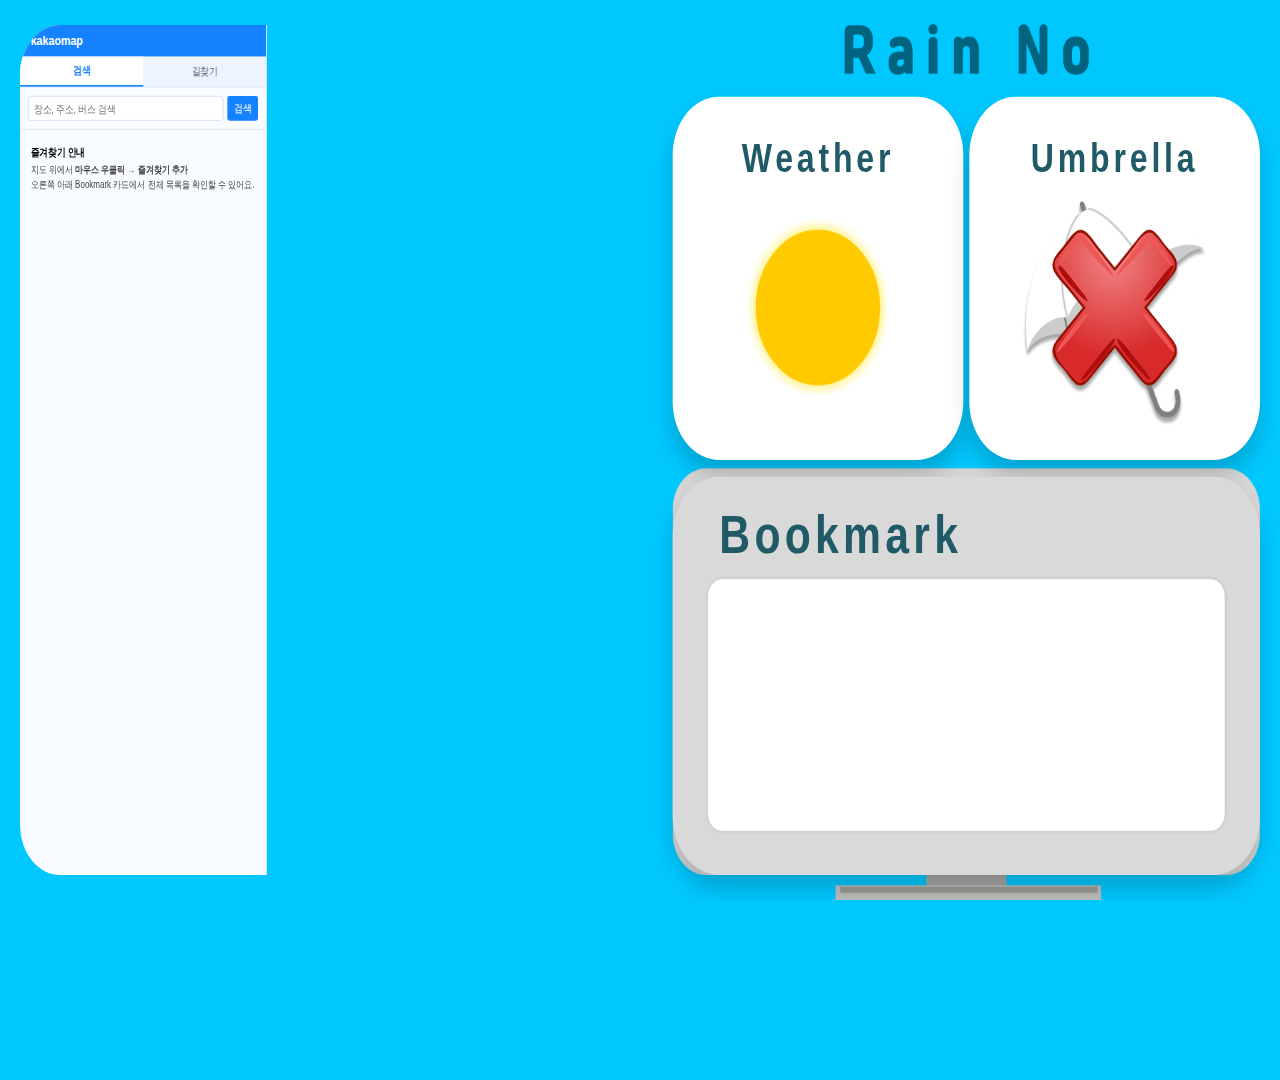
<file: 새 폴더/weather-app/index.html>
<!DOCTYPE html>
<html lang="ko">
  <head>
    <meta charset="UTF-8" />
    <meta name="viewport" content="width=device-width, initial-scale=1.0" />
    <title>Rain No - Weather App</title>
    <link rel="stylesheet" href="style.css" />
  </head>

  <body>
    <!-- 1920x1080 캔버스(화면에 꽉 차게 scale) -->
    <div class="page-canvas">
      <img src="background/1-1.png" alt="background" class="page-bg" />

      <div class="app">
        <!-- ===== MAP CARD ===== -->
        <section class="map-card">
          <!-- 왼쪽 패널 -->
          <div class="map-side-panel">
            <div class="side-top-bar">
              <span class="side-logo">kakaomap</span>
            </div>

            <div class="side-tab-row">
              <button class="side-tab active" data-tab="search" type="button">
                검색
              </button>
              <button class="side-tab" data-tab="route" type="button">
                길찾기
              </button>
            </div>

            <!-- 검색 탭 -->
            <div class="side-pane" id="pane-search">
              <div class="side-search">
                <input
                  id="search-input"
                  type="text"
                  placeholder="장소, 주소, 버스 검색"
                />
                <button id="search-btn" type="button">검색</button>
              </div>

              <div class="side-info">
                <h4>즐겨찾기 안내</h4>
                <p>
                  지도 위에서 <b>마우스 우클릭</b> → <b>즐겨찾기 추가</b><br />
                  오른쪽 아래 Bookmark 카드에서 전체 목록을 확인할 수 있어요.
                </p>
              </div>
            </div>

            <!-- 길찾기 탭 -->
            <div class="side-pane hidden" id="pane-route">
              <div class="route-form">
                <label class="route-label">
                  <span>출발</span>
                  <div class="route-input-wrap">
                    <input
                      id="route-from"
                      type="text"
                      placeholder="출발지 주소 또는 장소"
                    />
                    <button class="route-pick" data-target="from" type="button">
                      지도에서
                    </button>
                  </div>
                </label>

                <label class="route-label">
                  <span>도착</span>
                  <div class="route-input-wrap">
                    <input
                      id="route-to"
                      type="text"
                      placeholder="도착지 주소 또는 장소"
                    />
                    <button class="route-pick" data-target="to" type="button">
                      지도에서
                    </button>
                  </div>
                </label>

                <div class="route-mode">
                  <label>
                    <input type="radio" name="route-mode" value="car" checked />
                    자동차
                  </label>
                  <label>
                    <input type="radio" name="route-mode" value="walk" /> 도보
                  </label>
                </div>

                <div class="route-actions">
                  <button id="route-btn" type="button">길찾기</button>
                  <button id="route-reset-btn" type="button">초기화</button>
                </div>

                <div id="route-info"></div>
              </div>

              <div class="side-info small">
                <h4>길찾기 안내</h4>
                <p>
                  지금 버전은 직선 연결 + 거리/시간만 표시합니다.<br />
                  (나중에 실제 경로 API로 교체 가능)
                </p>
              </div>
            </div>
          </div>

          <!-- 지도 -->
          <div id="map"></div>

          <!-- 우클릭 메뉴 -->
          <div id="map-context-menu">
            <button id="btn-add-favorite" type="button">⭐ 즐겨찾기 추가</button>
          </div>
        </section>

        <!-- ===== WEATHER CARD ===== -->
        <section class="ui-card weather-card">
          <div class="ui-title">Weather</div>
          <div class="ui-center">
            <img
              id="weather-main-icon"
              class="ui-icon"
              src="weather icon/0.png"
              alt="weather"
            />
          </div>
          <!-- 텍스트(Seoul/체감 등) 없음 -->
        </section>

        <!-- ===== UMBRELLA CARD ===== -->
        <section class="ui-card umbrella-card">
          <div class="ui-title">Umbrella</div>
          <div class="ui-center">
            <img
              id="umbrella-main-icon"
              class="ui-icon"
              src="umbrella icon/0.png"
              alt="umbrella"
            />
          </div>
        </section>

        <!-- ===== BOOKMARK CARD ===== -->
        <section class="bookmark-card">
          <div class="bookmark-title">Bookmark</div>

          <div class="bookmark-inner">
            <ul id="favorite-list"></ul>
          </div>
        </section>
      </div>
    </div>

    <!-- 카카오맵 SDK (services, geometry 필요) -->
    <script src="https://dapi.kakao.com/v2/maps/sdk.js?appkey=e020f7f78c7769cff1638159ba42ed29&libraries=services,geometry"></script>

    <script src="app.js"></script>
  </body>
</html>
</file>
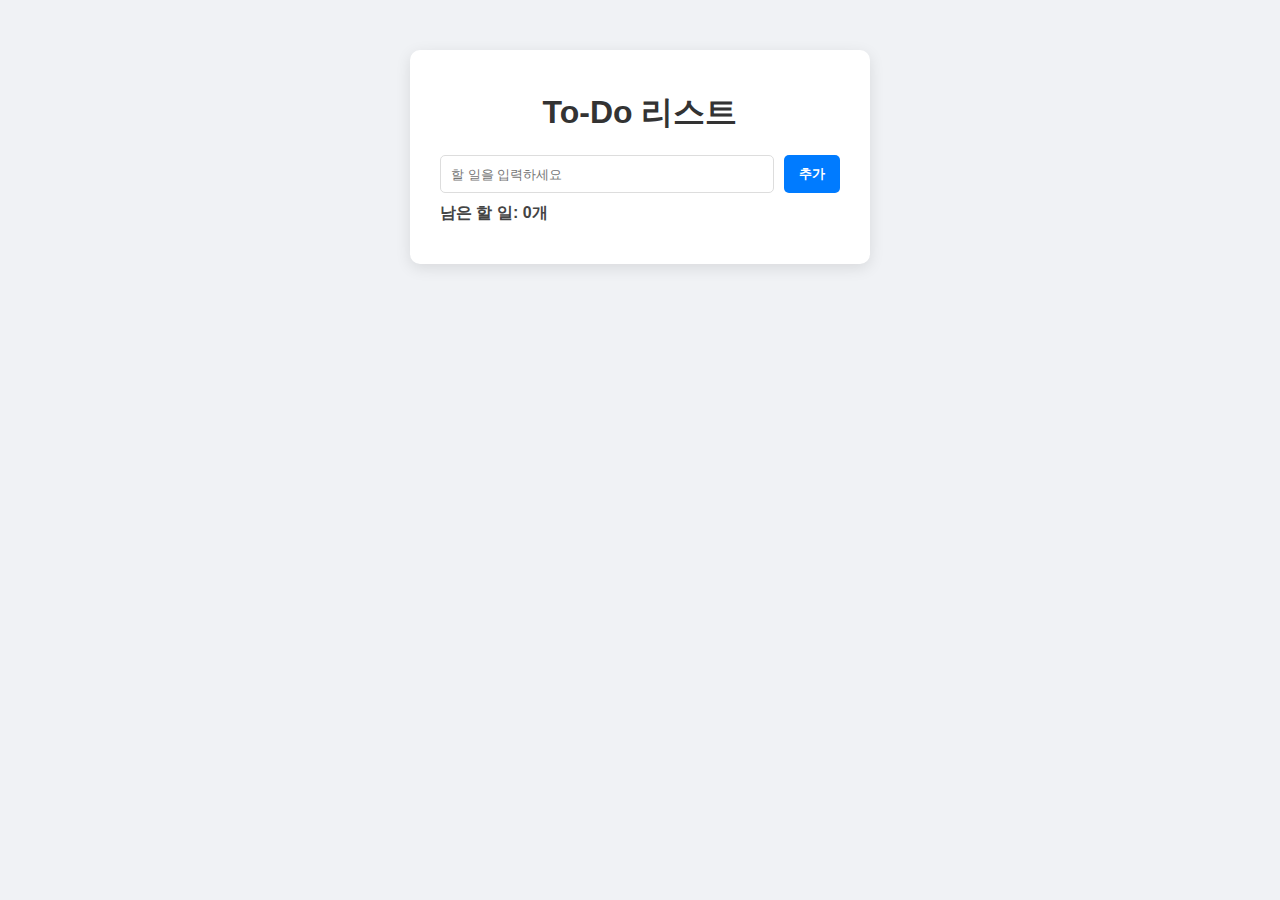
<file: 새 폴더/to-do-list/to-do-list.html>
<!DOCTYPE html>
<html lang="ko">
<head>
  <meta charset="UTF-8">
  <meta name="viewport" content="width=device-width, initial-scale=1.0">
  <title>To-Do 리스트</title>
  <link rel="stylesheet" href="style.css">
</head>
<body>
  <div class="todo-wrapper">
    <h1>To-Do 리스트</h1>
    <div class="todo-input-area">
      <input type="text" id="todoInput" placeholder="할 일을 입력하세요">
      <button id="addBtn">추가</button>
    </div>
    <p id="count">남은 할 일: 0개</p>
    <ul id="todoList"></ul>
  </div>
  <script src="script.js"></script>
  <script>
  const params = new URLSearchParams(window.location.search);
  if (params.get("theme") === "dark") document.body.classList.add("dark");
</script>
</body>
</html>

</body>
</html>
</file>
<file: 새 폴더/weather-app/style.css>
:root {
  --W: 1920px;
  --H: 1080px;
  --sx: 1;
  --sy: 1;
}

* {
  box-sizing: border-box;
}

html,
body {
  margin: 0;
  padding: 0;
  width: 100%;
  height: 100%;
  overflow: hidden;
  background: #00c8ff;
  font-family: -apple-system, BlinkMacSystemFont, "Segoe UI", sans-serif;
}

/* 전체화면 꽉 채움(stretch) */
.page-canvas {
  position: absolute;
  left: 0;
  top: 0;
  width: var(--W);
  height: var(--H);
  transform: scale(var(--sx), var(--sy));
  transform-origin: 0 0;
  overflow: hidden;
}

.page-bg {
  position: absolute;
  inset: 0;
  width: 100%;
  height: 100%;
  display: block;
}

.app {
  position: absolute;
  inset: 0;
}

/* ===== MAP CARD ===== */
.map-card {
  position: absolute;
  left: 30px;
  top: 30px;
  width: 969px;
  height: 1020px;
  border-radius: 60px;
  overflow: hidden;
  display: flex;
  background: transparent;
}

/* 왼쪽 패널 */
.map-side-panel {
  width: 370px;
  height: 100%;
  display: flex;
  flex-direction: column;
  border-right: 1px solid #dde6f5;
  background: #f8fbff;
}

.side-top-bar {
  background: #1583ff;
  color: #fff;
  padding: 10px 16px;
}
.side-logo {
  font-weight: 700;
  font-size: 16px;
}

.side-tab-row {
  display: flex;
  border-bottom: 1px solid #dde6f5;
  background: #eef4ff;
}
.side-tab {
  flex: 1;
  padding: 8px 0;
  border: none;
  background: transparent;
  font-size: 13px;
  cursor: pointer;
  color: #567;
}
.side-tab.active {
  background: #fff;
  font-weight: 800;
  color: #1583ff;
  border-bottom: 2px solid #1583ff;
}

.side-pane {
  flex: 1;
  min-height: 0;
  display: flex;
  flex-direction: column;
}
.hidden {
  display: none;
}

.side-search {
  display: flex;
  padding: 10px 12px;
  gap: 6px;
  border-bottom: 1px solid #dde6f5;
}
#search-input {
  flex: 1;
  padding: 6px 8px;
  border-radius: 4px;
  border: 1px solid #c5d5f2;
  font-size: 13px;
}
#search-btn {
  padding: 6px 10px;
  border-radius: 4px;
  border: none;
  background: #1583ff;
  color: #fff;
  font-size: 13px;
  cursor: pointer;
}

.side-info {
  padding: 10px 16px;
  overflow: auto;
  font-size: 12px;
}
.side-info.small {
  padding-top: 4px;
}
.side-info h4 {
  margin: 8px 0 4px;
  font-size: 13px;
}
.side-info p {
  margin: 0 0 6px;
  color: #444;
}

/* 길찾기 */
.route-form {
  padding: 10px 12px;
  border-bottom: 1px solid #dde6f5;
  font-size: 13px;
}
.route-label {
  display: block;
  margin-bottom: 6px;
}
.route-label span {
  display: block;
  font-size: 12px;
  margin-bottom: 2px;
}
.route-input-wrap {
  display: flex;
  gap: 4px;
}
.route-input-wrap input {
  flex: 1;
  padding: 6px 8px;
  border-radius: 4px;
  border: 1px solid #c5d5f2;
  font-size: 13px;
}
.route-pick {
  padding: 6px 8px;
  border-radius: 4px;
  border: 1px solid #c5d5f2;
  background: #fff;
  font-size: 11px;
  cursor: pointer;
  white-space: nowrap;
}
.route-mode {
  display: flex;
  gap: 10px;
  margin-top: 6px;
}
.route-actions {
  display: flex;
  gap: 6px;
  margin-top: 10px;
}
#route-btn,
#route-reset-btn {
  flex: 1;
  padding: 7px 0;
  border: none;
  border-radius: 4px;
  cursor: pointer;
}
#route-btn {
  background: #23c26b;
  color: #fff;
}
#route-reset-btn {
  background: #e5e7eb;
  color: #333;
}
#route-info {
  margin-top: 8px;
  font-size: 12px;
  color: #333;
}

#map {
  flex: 1;
  height: 100%;
  min-width: 0;
}

/* 우클릭 메뉴 */
#map-context-menu {
  position: absolute;
  display: none;
  z-index: 9999;
  min-width: 140px;
  padding: 8px;
  background: #fff;
  border-radius: 10px;
  box-shadow: 0 8px 25px rgba(0, 0, 0, 0.25);
}
#map-context-menu button {
  width: 100%;
  padding: 6px 8px;
  border: none;
  border-radius: 8px;
  background: #ffcc00;
  font-size: 13px;
  font-weight: 800;
  cursor: pointer;
}

/* ===== Weather / Umbrella 카드 ===== */
.ui-card {
  position: absolute;
  width: 436px;
  height: 436px;
  background: #fff;
  border-radius: 70px;
  box-shadow: 0 18px 30px rgba(0, 0, 0, 0.18);
  overflow: hidden;
}
.weather-card {
  left: 1009px;
  top: 116px;
}
.umbrella-card {
  left: 1454px;
  top: 116px;
}

.ui-title {
  position: absolute;
  top: 46px;
  left: 50%;
  transform: translateX(-50%);
  font-size: 48px;
  font-weight: 900;
  letter-spacing: 0.12em;
  color: #1f5a66;
  white-space: nowrap;
}

.ui-center {
  position: absolute;
  left: 50%;
  top: 58%;
  transform: translate(-50%, -50%);
  width: 320px;
  height: 320px;
  display: flex;
  align-items: center;
  justify-content: center;
}
.ui-icon {
  width: 100%;
  height: 100%;
  object-fit: contain;
}

/* ===== Bookmark 카드 ===== */
.bookmark-card {
  position: absolute;
  left: 1009px;
  top: 572px;
  width: 881px;
  height: 478px;
  background: #d9d9d9;
  border-radius: 70px;
  box-shadow: 0 18px 30px rgba(0, 0, 0, 0.18);
  overflow: hidden;
}

.bookmark-title {
  position: absolute;
  left: 70px;
  top: 32px;
  font-size: 64px;
  font-weight: 900;
  letter-spacing: 0.10em;
  color: #1f5a66;
  white-space: nowrap;
}

.bookmark-inner {
  position: absolute;
  left: 50px;
  right: 50px;
  top: 120px;
  bottom: 50px;
  background: #fff;
  border-radius: 24px;
  border: 3px solid rgba(0, 0, 0, 0.18);
  overflow: auto;
  padding: 12px 28px 12px 18px; /* 스크롤바 공간 */
}

/* ===== 즐겨찾기 리스트 ===== */
#favorite-list {
  margin: 0;
  padding: 0;
  list-style: none;
}

.favorite-item {
  display: flex;
  align-items: center;
  justify-content: space-between;
  gap: 14px;
  padding: 14px 0;
  border-bottom: 1px solid #e6e6e6;
  min-height: 78px; /* 겹침 방지 핵심 */
}

.favorite-main {
  flex: 1;
  cursor: pointer;
  min-width: 0;
}

.favorite-title {
  display: block;
  font-weight: 900;
  font-size: 14px;
}

.favorite-address {
  display: block;
  margin-top: 6px;
  font-size: 12px;
  color: #666;
  white-space: nowrap;
  overflow: hidden;
  text-overflow: ellipsis;
}

/* 오른쪽: 아이콘 + 버튼(겹침 방지) */
.favorite-right {
  display: flex;
  align-items: center;
  justify-content: flex-end;
  gap: 14px;
  flex: 0 0 180px;
  min-width: 180px;
}

.favorite-weather-icon {
  width: 56px; /* “좀만 더 크게” */
  height: 56px;
  object-fit: contain;
  flex: 0 0 56px;
  opacity: 0.95;
}

.favorite-actions {
  display: flex;
  flex-direction: column;
  align-items: flex-end;
  gap: 6px;
  min-width: 80px;
}

.favorite-edit,
.favorite-remove {
  border: none;
  background: transparent;
  color: #999;
  cursor: pointer;
  font-size: 12px;
  padding: 2px 0;
  text-align: right;
  white-space: nowrap;
  line-height: 1.2;
}
.favorite-edit:hover,
.favorite-remove:hover {
  color: #ff4d4f;
}
</file>
<file: 새 폴더/to-do-list/style.css>
/* === 전체 레이아웃 === */
body {
  font-family: 'Noto Sans KR', sans-serif;
  background: #f0f2f5;
  margin: 0;
  padding: 0;
  display: flex;
  justify-content: center;
  align-items: flex-start;
  min-height: 100vh;
}

.todo-wrapper {
  background: #fff;
  margin-top: 50px;
  padding: 20px 30px;
  border-radius: 10px;
  box-shadow: 0 4px 15px rgba(0,0,0,0.1);
  width: 400px;
}

/* === 제목 === */
h1 {
  text-align: center;
  margin-bottom: 20px;
  color: #333;
}

/* === 입력 영역 === */
.todo-input-area {
  display: flex;
  gap: 10px;
}

.todo-input-area input {
  flex: 1;
  padding: 10px;
  border-radius: 5px;
  border: 1px solid #ddd;
}

.todo-input-area button {
  padding: 10px 15px;
  background: #007bff;
  border: none;
  color: #fff;
  border-radius: 5px;
  cursor: pointer;
  font-weight: bold;
}
.todo-input-area button:hover { background: #0056b3; }

/* === 목록 === */
#todoList {
  list-style: none;
  padding: 0;
  margin-top: 20px;
}

#todoList li {
  background: #fafafa;
  border: 1px solid #ddd;
  margin-bottom: 10px;
  padding: 10px;
  border-radius: 6px;
  display: flex;
  justify-content: space-between;
  align-items: center;
}

#todoList li.completed span {
  text-decoration: line-through;
  color: gray;
}

/* === 삭제 버튼 === */
.deleteBtn {
  background: #dc3545;
  border: none;
  color: #fff;
  padding: 5px 10px;
  border-radius: 4px;
  cursor: pointer;
}
.deleteBtn:hover { background: #a71d2a; }

/* === 카운트 === */
#count {
  margin-top: 10px;
  font-weight: bold;
  color: #444;
}

body.dark {
  background: #111;
  color: #eee;
}

body.dark input,
body.dark textarea {
  background: #222;
  color: #fff;
  border-color: #555;
}

body.dark button {
  background: #fff;
  color: #111;
}
</file>
